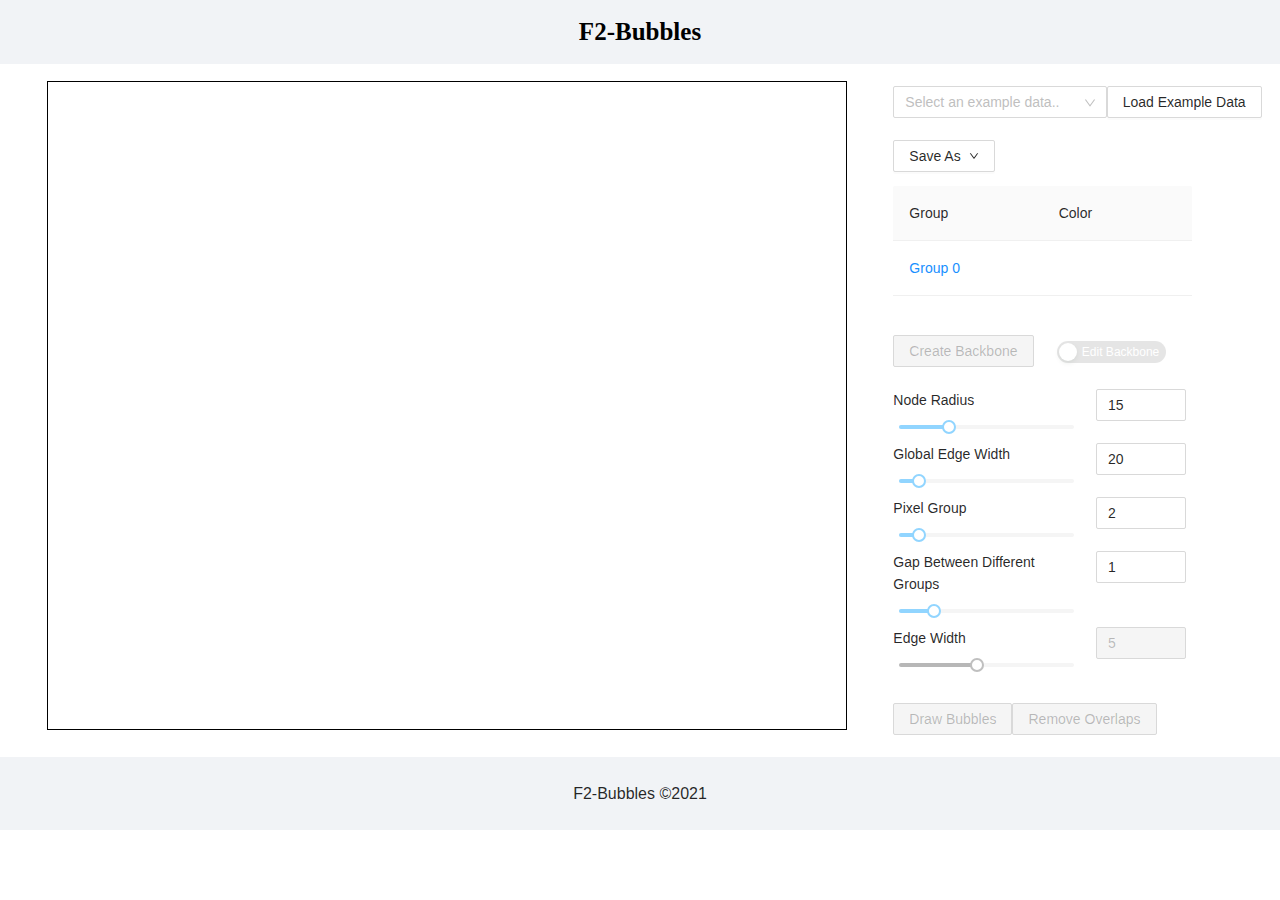
<file: index.html>
<!doctype html><html lang="en"><head><meta charset="utf-8"/><link rel="icon" href="/favicon.ico"/><meta name="viewport" content="width=device-width,initial-scale=1"/><meta name="theme-color" content="#000000"/><meta name="description" content="Web site created using create-react-app"/><link rel="apple-touch-icon" href="/logo192.png"/><link rel="manifest" href="/manifest.json"/><title>F2-Bubbles</title><link href="/static/css/2.9f945802.chunk.css" rel="stylesheet"><link href="/static/css/main.0602f711.chunk.css" rel="stylesheet"></head><body><noscript>You need to enable JavaScript to run this app.</noscript><div id="root"></div><script>!function(e){function t(t){for(var n,i,a=t[0],c=t[1],l=t[2],s=0,p=[];s<a.length;s++)i=a[s],Object.prototype.hasOwnProperty.call(o,i)&&o[i]&&p.push(o[i][0]),o[i]=0;for(n in c)Object.prototype.hasOwnProperty.call(c,n)&&(e[n]=c[n]);for(f&&f(t);p.length;)p.shift()();return u.push.apply(u,l||[]),r()}function r(){for(var e,t=0;t<u.length;t++){for(var r=u[t],n=!0,a=1;a<r.length;a++){var c=r[a];0!==o[c]&&(n=!1)}n&&(u.splice(t--,1),e=i(i.s=r[0]))}return e}var n={},o={1:0},u=[];function i(t){if(n[t])return n[t].exports;var r=n[t]={i:t,l:!1,exports:{}};return e[t].call(r.exports,r,r.exports,i),r.l=!0,r.exports}i.e=function(e){var t=[],r=o[e];if(0!==r)if(r)t.push(r[2]);else{var n=new Promise((function(t,n){r=o[e]=[t,n]}));t.push(r[2]=n);var u,a=document.createElement("script");a.charset="utf-8",a.timeout=120,i.nc&&a.setAttribute("nonce",i.nc),a.src=function(e){return i.p+"static/js/"+({}[e]||e)+"."+{3:"3e7eb94e"}[e]+".chunk.js"}(e);var c=new Error;u=function(t){a.onerror=a.onload=null,clearTimeout(l);var r=o[e];if(0!==r){if(r){var n=t&&("load"===t.type?"missing":t.type),u=t&&t.target&&t.target.src;c.message="Loading chunk "+e+" failed.\n("+n+": "+u+")",c.name="ChunkLoadError",c.type=n,c.request=u,r[1](c)}o[e]=void 0}};var l=setTimeout((function(){u({type:"timeout",target:a})}),12e4);a.onerror=a.onload=u,document.head.appendChild(a)}return Promise.all(t)},i.m=e,i.c=n,i.d=function(e,t,r){i.o(e,t)||Object.defineProperty(e,t,{enumerable:!0,get:r})},i.r=function(e){"undefined"!=typeof Symbol&&Symbol.toStringTag&&Object.defineProperty(e,Symbol.toStringTag,{value:"Module"}),Object.defineProperty(e,"__esModule",{value:!0})},i.t=function(e,t){if(1&t&&(e=i(e)),8&t)return e;if(4&t&&"object"==typeof e&&e&&e.__esModule)return e;var r=Object.create(null);if(i.r(r),Object.defineProperty(r,"default",{enumerable:!0,value:e}),2&t&&"string"!=typeof e)for(var n in e)i.d(r,n,function(t){return e[t]}.bind(null,n));return r},i.n=function(e){var t=e&&e.__esModule?function(){return e.default}:function(){return e};return i.d(t,"a",t),t},i.o=function(e,t){return Object.prototype.hasOwnProperty.call(e,t)},i.p="/",i.oe=function(e){throw console.error(e),e};var a=this["webpackJsonpbubble-set-demo"]=this["webpackJsonpbubble-set-demo"]||[],c=a.push.bind(a);a.push=t,a=a.slice();for(var l=0;l<a.length;l++)t(a[l]);var f=c;r()}([])</script><script src="/static/js/2.91d627ef.chunk.js"></script><script src="/static/js/main.44c5bed0.chunk.js"></script></body></html>
</file>
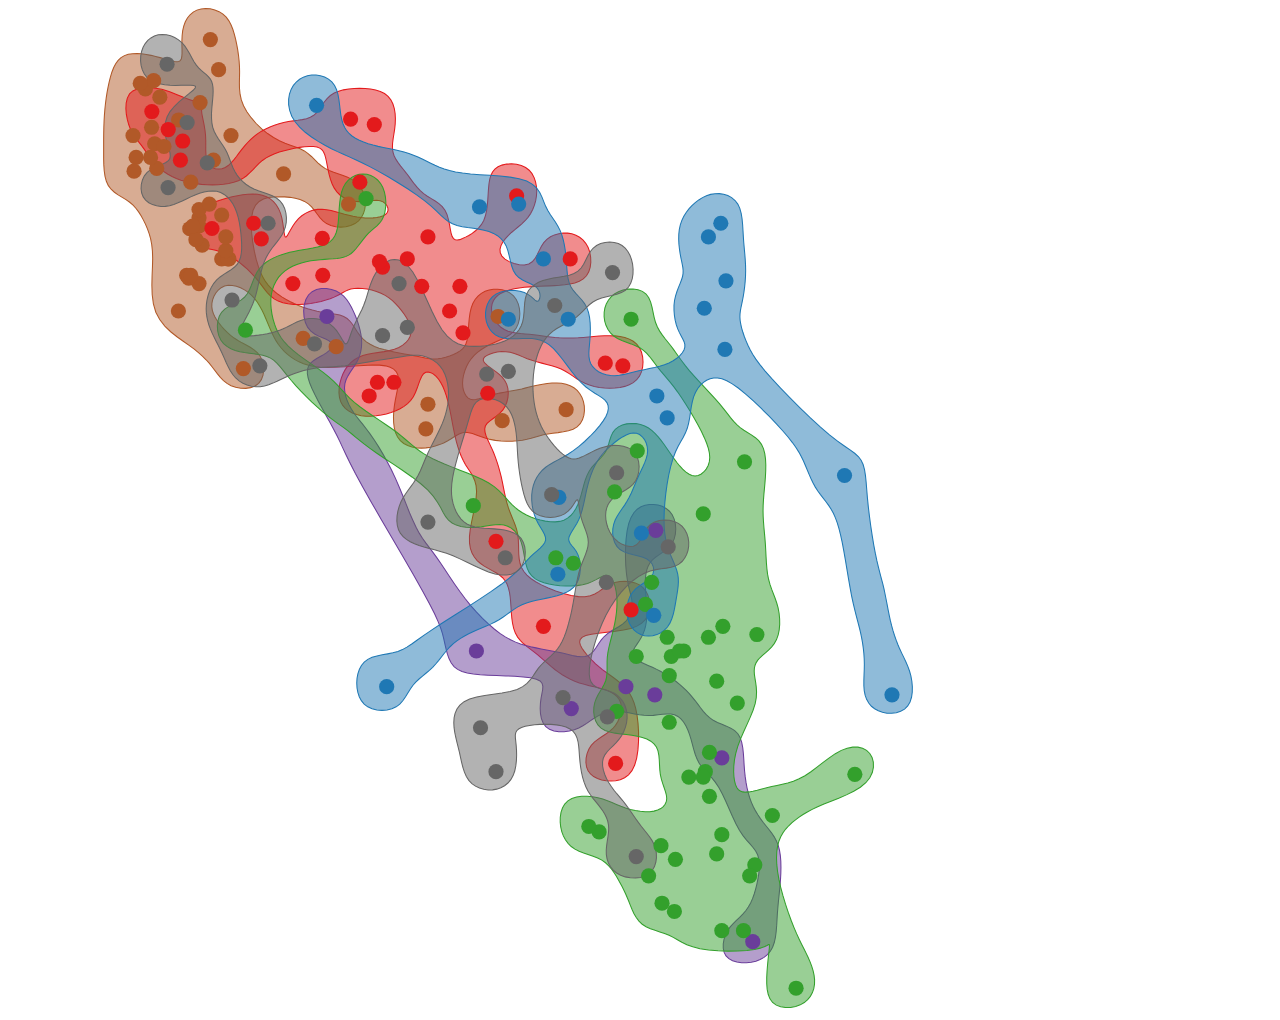
<file: Case2.html>
<!DOCTYPE html>
<meta charset="utf-8">
<script src="https://d3js.org/d3.v6.js"></script>
<div id="my_dataviz">
    <svg id="图层_1" width="1000" height="1000" data-name="图层 1" xmlns="http://www.w3.org/2000/svg" viewBox="0 0 771.7 952.92"><defs><style>.cls-1,.cls-7{fill:#b15928;}.cls-1,.cls-2,.cls-3,.cls-4,.cls-5,.cls-6{fill-opacity:0.5;}.cls-1{stroke:#b15928;}.cls-2,.cls-8{fill:#e31a1c;}.cls-2{stroke:#e31a1c;}.cls-3,.cls-9{fill:#6a3d9a;}.cls-3{stroke:#6a3d9a;}.cls-10,.cls-4{fill:#33a02c;}.cls-4{stroke:#33a02c;}.cls-11,.cls-5{fill:#1f78b4;}.cls-5{stroke:#1f78b4;}.cls-12,.cls-6{fill:#666;}.cls-6{stroke:#666;}</style></defs><title>case2-bubbleset</title><path class="cls-1" d="M50.91,224.57l2.6,3.42,3.17,2.85,3.55,2.48,7.47,4.59,3.55,2.48,3.21,2.81,2.87,3.16,2.58,3.44,2.33,3.7,2.12,3.91,2,4.07,1.81,4.23,1.62,4.5,1.37,4.92,1.06,5.49.68,6.2.24,7.05-.2,8-.36,8.65-.2,9,.31,9,1.14,8.65,2.32,8,3.7,7,4.84,6.18,5.58,5.42,6,4.79,6,4.29,5.59,3.91,4.91,3.65,4.27,3.47,3.72,3.34,3.28,3.27,2.95,3.28,2.72,3.33,5.19,6.87,2.72,3.3,3,3.06,3.35,2.68,3.85,2.17,4.41,1.56,4.77.87,4.85.12,4.66-.7,4.21-1.58,3.47-2.53,2.51-3.46,1.56-4.18.63-4.6-.24-4.72-1.08-4.56-1.88-4.09-2.61-3.42L189.75,381l-3.61-2.41-3.87-2.17-4-2.07-3.86-2.17-3.64-2.38-3.39-2.58-3.14-2.76-2.89-2.88-2.64-3-2.38-3-2.13-3-1.81-3L151,346.51l-1-3.14-.5-3.22.08-3.33.68-3.43,1.27-3.38,1.81-3.18,2.32-2.79,2.78-2.26,3.19-1.54,3.56-.7,3.81.09,3.93.8,3.94,1.43,3.8,2,3.56,2.44,3.21,2.82,2.87,3.15,2.59,3.45,2.33,3.69,2.12,3.91,1.95,4.07,1.83,4.2,3.54,8.52,1.83,4.19,1.95,4.07,2.15,3.88,2.38,3.64,2.64,3.39,2.89,3.14,3.14,2.89,3.39,2.64,3.64,2.38,3.91,2.13,4.29,1.84,4.8,1.5,5.42,1.12,6.17.7,7,.25,8-.22,8.58-.54,8.78-.66,8.6-.59,8-.35,7,.1,5.73.68,4.48,1.27,3.35,1.81,2.34,2.32,1.47,2.78.71,3.19.09,3.58-.4,3.93-.73,4.26-.91,4.58-1,4.87-.86,5.15-.61,5.37-.28,5.45.14,5.38.64,5.12,1.23,4.7,1.9,4.11,2.61,3.4,3.25,2.68,3.74,2,4.12,1.39,4.38.8,4.5.26,4.51-.24,4.44-.68,4.32-1.06,4.14-1.37,3.88-1.62,3.57-1.81,3.22-1.92,2.94-1.9,2.78-1.74,2.72-1.42,2.76-1,2.9-.35,3.15.35,3.41.91,3.71,1.28,4,1.48,4.36,1.48,4.71,1.28,5.06.95,5.29.59,5.37.25,5.32-.06,5.1-.35,4.75-.62,4.29-.87,4-1,7.59-2.23,4-1,4.29-.86,4.74-.66,5-.6,5.05-.72,4.86-1,4.44-1.54,3.79-2.23,3-3,2.12-3.71,1.32-4.17.57-4.43-.14-4.46-.81-4.3-1.43-4-2-3.53-2.56-3.07-3.07-2.56-3.53-2-3.95-1.43-4.31-.84-4.53-.31-4.63.11-4.55.42-4.35.63-4,.74-3.54.75-3.21.76-3,.75-3,.75-3.21.76-3.54.75-4,.76-4.35.78-4.56.82-4.62.88-4.53,1-4.31,1.07-4,1.17-3.6,1.15-3.27,1-3,.67-2.66.2-2.39-.4-2.12-1.11L392,425.07l-1.5-2.37-1.12-2.88-.7-3.29-.25-3.63.25-3.87.73-4,1.19-4.07,1.63-4,2-3.83,2.45-3.56,2.82-3.21,3.15-2.87,3.44-2.58,3.7-2.33,3.91-2.12,4.07-2,4.18-1.84,4.16-1.87,4-2,3.68-2.35,3.22-2.81,2.61-3.41,1.88-4.1,1.13-4.61.38-4.85-.38-4.86-1.13-4.6-1.88-4.1-2.61-3.4L433.81,327,430.13,325l-4-1.25L422,323.2l-4.18.05-4.06.7-3.86,1.31-3.57,1.95-3.18,2.57L400.39,333l-2.19,3.83-1.59,4.42-1.08,4.84-.72,5.05-.46,5.05L394,361l-.34,4.42-.45,3.85-.66,3.3-1,2.83-1.33,2.47-1.79,2.17-2.34,2-2.92,1.81-3.38,1.65-3.68,1.43-3.8,1.19-3.76.89-3.55.56-3.23.2-3-.12-2.91-.36-3-.56-3.19-.68-3.54-.74-4-.76-4.4-.77-4.69-.82-4.88-.89-5-1L318.35,382l-4.82-1.21-4.64-1.39-4.38-1.64-4.07-2-3.7-2.33-3.25-2.77-2.79-3.23L288.24,364l-2.29-3.6-2.28-3.48-2.46-3.15-2.79-2.6-3.25-1.91-3.67-1.33-4-.9-4.26-.66-4.42-.57-4.51-.66-4.51-.87-4.5-1.11-4.45-1.31-4.39-1.51-4.31-1.67-4.2-1.81-4.08-1.95-3.93-2.1-3.76-2.26-3.58-2.46-3.37-2.66-3.13-2.89-2.89-3.16-2.66-3.56-2.46-4.11-2.26-4.79-2.09-5.64-2-6.61L190,287l-1.5-8.31-1-8.53-.41-8.27.39-7.56,1.34-6.39,2.42-4.87,3.36-3.47,4.11-2.3,4.68-1.36,5-.64,5.24-.17,5.26.14,5.15.45,4.94.82,4.63,1.27,4.21,1.77,3.69,2.33,3.11,2.91,2.72,3.31,2.55,3.48L252.5,255l2.91,3.12,3.42,2.6,4.11,1.88,4.6,1.13,4.85.38,4.86-.38,4.6-1.13,4.1-1.88,3.4-2.62,2.66-3.22,1.95-3.67,1.26-4,.59-4.16-.06-4.18-.69-4.07-1.29-3.88-1.88-3.63L289.44,224l-3-2.94-3.51-2.5-4-2-4.32-1.7-9-3.07-4.32-1.7-4-2-3.55-2.48-3.21-2.82-6.08-6-3.21-2.82-3.54-2.48-4-2-4.44-1.77-4.83-1.74-5.14-1.92-5.38-2.34-5.58-3-5.68-3.8-5.59-4.51-5.3-5.06L187,159.8l-4.09-5.64-3.17-5.68-2.11-5.59-1.21-5.49-.54-5.4-.1-5.34.11-5.3.08-5.28-.12-5.27-.35-5.25-.56-5.2-.75-5.15-.92-5.06-1.06-5L171,80.37l-1.41-4.61-1.71-4.31-2.09-3.94L163.23,64l-3.09-2.93-3.67-2.32-4.11-1.67-4.36-1-4.43-.31-4.3.4-4,1.13-3.51,1.87-3,2.54-2.51,3.12-2,3.63-1.5,4-1,4.38-.52,4.61L121,86.2l0,4.55.11,4.24v3.73l-.21,3L120.4,104l-1,1.44-1.39.77-1.82.21-2.29-.25-2.76-.61-3.25-.87-3.67-1-4-1.12L96,101.41l-4.42-1-4.51-.86-4.51-.62-4.42-.27-4.25.14-4,.64-3.67,1.22L63,102.52l-2.77,2.62-2.33,3.27-2,3.81-1.64,4.25-1.4,4.59-1.2,4.82-1.07,5-.94,5.08-.81,5.21-.69,5.34-.57,5.46-.44,5.59-.32,5.71L46.61,169l-.13,5.9-.06,6,0,6v6l0,6,.15,5.88.39,5.63.78,5.25L49,220.44Z" transform="translate(-45.89 -55.28)"/><path class="cls-2" d="M82.41,186.17l2.26,3.13L87,192.59l2.4,3.37,2.51,3.38,2.69,3.29,2.9,3.13,3.13,2.89,3.39,2.63,3.65,2.39,3.89,2.13,4.14,1.89,4.4,1.63,4.63,1.38,4.85,1.13,5,.88,5.14.63,5.22.37,5.27.13,5.26-.13,5.18-.43,5-.76,4.76-1.14,4.42-1.55,4-2,3.54-2.48,3.18-2.85,3-3,2.91-3.11,3-3,3.23-2.81,3.57-2.45,3.91-2.12,4.2-1.83,4.45-1.58,4.66-1.36,4.83-1.2,4.93-1.06,4.91-.87,4.75-.61,4.43-.31,4,.07,3.36.52,2.66,1,2,1.51,1.53,2,1.15,2.51.9,3,.77,3.52.77,4,.85,4.32,1,4.5,1.27,4.49,1.6,4.32,2,4,2.5,3.51,2.94,3L275,235.8l3.63,1.88L282.5,239l4.07.69,4.19.1,4.21-.3,4.12-.46,3.94-.4,3.64-.11,3.25.42,2.75,1.09,2.19,1.67,1.56,2,.87,2.23.11,2.23-.7,2-1.54,1.69-2.28,1.35-2.86,1-3.31.69-3.59.4-3.75.13-3.77-.12-3.79-.35-3.83-.57-3.9-.75-4-.91L276,251.71l-4.2-1.17-4.28-1.17-4.33-1.05-4.32-.79-4.28-.42-4.2.08-4.08.69-3.9,1.27-3.7,1.81-3.45,2.32-3.15,2.77-2.82,3.2-2.45,3.52-2.1,3.54-1.76,3.2L221.56,272l-1.16,1.46-.88.07-.65-1.57-.52-2.95-.53-4-.65-4.58-.9-4.83L215,251l-1.76-4.27L211,243l-2.7-3.2-3.13-2.63-3.56-2.05-4-1.44-4.32-.83-4.61-.28-4.82.17-4.94.55-5,.85-5,1-4.82,1.19-4.66,1.32-4.45,1.44-4.2,1.57-3.91,1.7-3.57,1.82-3.2,1.95-2.83,2.12L135,250.58l-2.07,2.58L131.19,256l-1.32,3.21-.93,3.54-.49,3.74v3.73l.57,3.55,1.21,3.17,1.89,2.61,2.61,1.91,3.22,1.35,3.68,1,4,.79,4.16.78,4.19,1,4.08,1.31,3.95,1.64,3.83,1.94,3.71,2.19,3.57,2.4,3.46,2.57,3.32,2.7,3.21,2.83,3.07,2.95,2.95,3.07,2.83,3.2,2.7,3.33,5.19,6.87,2.72,3.3,3,3.06,3.35,2.68,3.85,2.17,4.43,1.58,4.92,1,5.24.51,5.44.07,5.48-.3,5.38-.62,5.14-.87,4.84-1.08,4.52-1.25,4.13-1.37,3.72-1.46,3.26-1.5,2.79-1.5,2.48-1.43,2.36-1.31,2.41-1.12,2.67-.87,3.11-.55,3.68-.19,4.13.19,4.43.56,4.56.94,4.51,1.32,4.3,1.7,4,2.06,3.62,2.4,3.34,2.7,3.08,2.94,2.88,3.15,2.7,3.32,2.55,3.45,2.31,3.53,1.92,3.57,1.42,3.57.8,3.53,0,3.45-.8,3.31-1.63,3.13L334.5,374l-3.07,2.56-3.69,2.19-4.26,1.75-4.74,1.28-5.08.95-10.49,1.56-5.08.95-4.74,1.28-4.28,1.76-3.79,2.23-3.33,2.7-2.89,3.13-2.47,3.56-2.08,3.95-1.68,4.31-1.25,4.54-.74,4.62-.18,4.56.45,4.34,1.14,4,1.87,3.51,2.54,3,3.13,2.51,3.62,2,4,1.5,4.38,1,4.63.51,4.8.05,4.88-.37,4.89-.75,4.8-1.08,4.63-1.38,4.39-1.63,4.09-1.94,3.76-2.26,3.38-2.65,3-3.06,2.5-3.52,2-4,1.67-4.21,1.47-4.16,1.41-3.85,1.49-3.26,1.72-2.4,2.05-1.34,2.33-.31,2.49.61,2.56,1.43,2.51,2.14,2.37,2.74,2.14,3.26,1.91,3.69,1.69,4.07,1.51,4.39,1.35,4.63,1.19,4.82,1.08,5,1,5,1.9,10.16,1,5,1.07,5,1.2,4.83,1.34,4.68,1.51,4.52,1.7,4.33,1.91,4.12,2.13,3.89,2.35,3.67,2.4,3.64,2.22,3.8,1.85,4.18,1.26,4.76.47,5.56-.45,6.48-1.14,7.16-1.52,7.55-1.58,7.61-1.33,7.35-.76,6.79.05,6,.84,5.18,1.56,4.47,2.18,3.85,2.73,3.3,3.19,2.84,3.55,2.46,3.76,2.22,3.8,2.1,3.68,2.09,3.38,2.22,2.92,2.47,2.34,2.82,1.79,3.2,1.33,3.58,1,4,.66,4.33.45,4.71.34,5,.33,5.27.46,5.31.72,5.18,1.08,4.89,1.59,4.43,2.18,3.85,2.68,3.35,3,3,3.31,2.72,6.87,5.19,3.33,2.69,3.25,2.78,6.42,5.64,3.25,2.77,3.33,2.7,3.46,2.57,3.6,2.42,3.77,2.26,4,2.06,4.17,1.86,4.4,1.63,4.62,1.4,4.75,1.22,4.75,1.15,4.63,1.14,4.37,1.23,4,1.4,3.51,1.63,3,1.91,2.44,2.2,1.88,2.51,1.3,2.85.68,3.21.07,3.55-.54,3.79-1.13,3.87-1.69,3.8-2.23,3.6-2.76,3.24-3.24,2.79-3.54,2.48L521,749.77l-3.61,2.42L514,754.86,511.07,758l-2.32,3.67-1.65,4.08-.93,4.3-.18,4.3.61,4.09,1.45,3.66,2.3,3.08,3,2.48,3.62,1.88,4.06,1.33,4.34.77,4.5.26,4.5-.28,4.37-1,4.13-1.79,3.74-2.79,3.25-4,2.61-5.3,1.9-6.71,1.2-7.77.57-8.4v-8.59l-.49-8.34-.93-7.65-1.31-6.62-1.67-5.63-2-4.79-2.32-4.11-2.61-3.56L542,701.47l-3.12-2.9-3.32-2.71-3.44-2.59-7-5-3.45-2.58-3.32-2.7-3.18-2.8-3-2.89-2.82-2.94-2.61-3-2.38-3-2.09-3-1.54-2.92-.71-2.75.43-2.49,1.85-2.17,3.56-1.74,5.43-1.29,6.88-1,7.75-.85,8.07-.91,7.81-1.16,7-1.6,5.74-2.18,4.48-2.73,3.34-3.19,2.35-3.56L566.1,631l.72-4.07,0-4.18-.59-4.16-1.25-4-1.95-3.68-2.67-3.22L557,605l-4.1-1.89L548.29,602l-4.92-.44-5,.25-4.81.92-4.42,1.56-3.88,2.15-3.54,2.48-3.51,2.53-3.75,2.27-4.3,1.73-5.13.9-6.16-.16-6.93-1.1-7.34-1.85-7.42-2.42L470.08,608l-6.47-3-5.54-3-4.59-3.08-3.72-3.22-2.9-3.4-2.14-3.65-1.46-4-.84-4.32-.41-4.59-.16-4.75-.09-4.82-.22-4.77-.54-4.63-1-4.41-1.36-4.24L437.05,544l-1.74-4.15-1.73-4.24L432,531.21l-1.39-4.64-1.2-4.82-1.08-5-1-5-1-5-1.08-4.95L424,497l-1.32-4.71-1.44-4.58-1.57-4.46-1.7-4.33-1.82-4.2-1.91-4.08-1.82-3.9-1.54-3.7-1-3.45-.32-3.15.6-2.82,1.64-2.47,2.49-2.27,3-2.23,3.28-2.35,3.24-2.64,2.9-3.11,2.32-3.67,1.67-4.11,1-4.36L432,422l-.4-4.3-1.13-4-1.85-3.52-2.42-3.09-2.79-2.71-3-2.39-3-2.15-2.79-2L412.21,396l-1.95-1.72-1.37-1.64-.67-1.57.12-1.53,1-1.51,2-1.49,2.8-1.38,3.42-1.18,3.86-.86,4.11-.44,4.17.08,4.1.66,4,1.15,4,1.48,4.09,1.67,4.22,1.72,4.41,1.6,4.62,1.4,4.78,1.25,4.81,1.21,4.76,1.28,4.58,1.44,4.32,1.71,4,2.05,3.72,2.3,3.6,2.43,3.6,2.43,3.72,2.3,4,2.05,4.32,1.7,4.61,1.31,4.82.95,4.94.56,5,.19,4.95-.19,4.81-.57,4.59-1,4.25-1.52,3.81-2.08,3.27-2.71,2.62-3.4,1.88-4.1,1.13-4.6.38-4.86-.38-4.85-1.13-4.61L557,379l-2.62-3.4-3.27-2.71-3.81-2.08-4.25-1.52-4.59-1-4.81-.57-5-.2-5,.09-5.08.3-5.08.42-5,.47-5,.43-4.83.31-4.71.19-4.58.06-4.46-.06-4.33-.19-4.21-.31-4.09-.44-4-.51-7.92-1.12-4-.51-4.08-.44-4.2-.33-4.23-.34-4.19-.46-4.07-.71-3.86-1.09-3.56-1.59-3.2-2.17-2.77-2.68-2.32-3.06-1.81-3.3-1.27-3.44-.69-3.43-.06-3.32.57-3.15,1.19-2.94,1.82-2.7,2.45-2.4,3.07-2.06,3.69-1.7,4.18-1.37,4.56-1.08,4.82-.82,4.94-.61,4.94-.45,4.84-.32,4.75-.24,9.43-.39,4.76-.23,4.84-.33,4.93-.46,4.89-.71,4.68-1.09,4.31-1.59,3.76-2.21,3.05-3,2.2-3.78,1.37-4.42.57-4.79-.18-4.92-.89-4.79-1.57-4.42-2.18-3.83-2.73-3.2L500,273.75l-3.56-1.95-3.86-1.32-4.06-.69-4.19-.06-4.18.57L476,271.49l-3.81,1.82-3.43,2.45-2.93,3.07-2.37,3.66-2,4-1.92,4-2.12,3.65-2.58,3-3.31,2.08-4.2.91-4.78-.18-5-1.1-4.7-1.86-4-2.44-2.94-2.86-1.54-3.12-.25-3.3.85-3.37,1.72-3.38,2.39-3.29,2.85-3.13,3.13-2.9,3.26-2.76,3.31-2.72,3.25-2.78L448,258l2.81-3.22,2.44-3.57,2.05-3.88,1.63-4.14,1.19-4.32.73-4.44.25-4.51-.26-4.5L458,221l-1.38-4.12-2-3.75-2.68-3.24-3.4-2.62-4.1-1.88-4.58-1.16-4.79-.44-4.72.25L426,205l-3.79,1.56-3,2.19L417,211.48l-1.59,3.32-1.09,3.82-.71,4.28-.46,4.71-.33,5-.34,5.27-.46,5.31-.71,5.18-1.09,4.89-1.59,4.43-2.17,3.84-2.66,3.27-3,2.78L397.62,270l-3.22,2-3.12,1.64-2.88,1.36-2.61,1-2.32.41-2-.27-1.67-1.12-1.31-2.09-1-3.15-.78-4-.79-4.47-1-4.65L373.61,252,371.7,248l-2.61-3.43-3.17-2.85-3.55-2.48-3.73-2.29-3.74-2.29-3.54-2.48-3.22-2.82-2.92-3.1-2.72-3.31-2.58-3.44L337.37,216l-2.59-3.44-2.67-3.34-2.66-3.27L327,202.65l-2.18-3.34-1.71-3.46L322,192.2l-.4-3.89.15-4.12.54-4.33.72-4.52.72-4.68.53-4.83.18-4.93-.26-4.92-.76-4.75-1.33-4.43-2-4-2.65-3.37-3.36-2.65-4-2-4.5-1.39-4.88-.9-5.12-.47-5.26-.14-5.25.14-5.15.45-4.95.82-4.62,1.27-4.21,1.77-3.69,2.33-3.11,2.91-2.67,3.31-2.41,3.48-2.36,3.41-2.48,3.12-2.79,2.6-3.25,1.91-3.67,1.33-4,.91-4.26.65-4.42.57-4.51.66-4.51.88-4.47,1.13L209.16,167l-4.26,1.63-4.1,1.89-3.88,2.13L193.27,175l-3.41,2.61-3.21,2.83-3,3-2.85,3.17-2.71,3.33-2.58,3.43-2.52,3.4L170.46,200l-2.59,2.93-2.71,2.47-2.9,1.85-3.11,1.13-3.19.38-3.11-.38L150,207.26l-2.44-1.88-1.86-2.64-1.16-3.36-.6-4-.22-4.44,0-4.74,0-4.92-.22-4.93-.54-4.82-.77-4.59-.86-4.25-.79-3.81-.58-3.27-.23-2.62.21-1.91.46-1.32.46-.91.21-.66-.29-.57-1.05-.65-2-.88L134.92,145l-3.36-1.25-3.73-1.37-3.9-1.46-3.85-1.5-3.67-1.5-3.53-1.45-3.54-1.38-3.66-1.25-3.92-1.08-4.28-.87-4.73-.6-5-.21-4.91.34-4.6,1-4,1.86-3.15,2.85L69,141.11l-1.11,4.71-.28,5.23.42,5.41,1,5.28,1.35,4.84L72,170.75l1.83,3.59,2,3.17,2.12,2.91,2.21,2.84Z" transform="translate(-45.89 -55.28)"/><path class="cls-3" d="M261.26,372.44l1.77,1.62.82,1.81-.05,1.94-.87,2-1.62,2L259,383.74l-2.91,1.84-3.26,1.82-3.34,1.9-3.16,2.09-2.7,2.38-2,2.78-1,3.26-.1,3.77.74,4.27,1.5,4.77,2.16,5.27,2.75,5.78,3.23,6.25,3.58,6.58,3.73,6.76L262,450l3.57,6.58,3.24,6.25,2.83,5.88,2.75,5.95,3.08,6.63,3.84,7.88,5,9.73,6.6,12.15,8.43,14.9,9.76,16.91L332,578.69l9.77,16.91,8.42,14.9,6.59,12.14,4.88,9.65,3.51,7.69,2.43,6.24,1.69,5.31,1.24,4.93,1.1,4.93,1.11,4.92,1.28,4.74,1.59,4.43,2.06,4,2.66,3.36,3.39,2.66,4.17,2,5,1.46,5.78,1,6.62.68,7.47.46,8.27.33,8.67.31,8.58.4,8,.58,7,.87,5.45,1.28,3.58,1.75,1.94,2.26.69,2.77-.19,3.26-.69,3.77-.81,4.27-.61,4.73-.23,5,.27,5,.9,4.73,1.65,4.22,2.54,3.48,3.47,2.52,4.23,1.61,4.73.76,5,0,5-.66,4.73-1.24,4.28-1.73,3.89-2.09,3.6-2.3,3.41-2.36,3.32-2.28,3.35-2.05,3.45-1.69,3.58-1.32,3.7-.94,3.83-.57,4-.18,4.08.18,4.2.54,4.31.78,4.39.85,4.45.79,4.5.58,4.51.23,4.51-.21,4.45-.49,4.32-.52L583,728l3.89.08,3.56.73,3.21,1.55,2.85,2.33,2.51,3,2.2,3.56,1.91,4,1.64,4.38,1.4,4.63,2.55,9.5,1.4,4.62,1.66,4.38,2,4,2.49,3.56,2.89,3.33L622.4,785l3.37,3.68,3.46,4.28,3.43,5.13,3.34,6.15,3.25,6.9,6.41,14.57,3.25,6.91,3.34,6.15,3.43,5.13,3.4,4.27,3.25,3.69,2.92,3.37,2.47,3.33,1.86,3.56,1.14,4,.5,4.4,0,4.69-.49,4.88-.82,5-1,5-1.2,4.82-1.36,4.66-1.58,4.45-1.83,4.2L660.73,912l-2.45,3.57-2.8,3.23-3,3-3.11,2.91-3.05,3-2.84,3.18L641,934.44l-2,4-1.41,4.27-.73,4.36v4.24l.85,3.9,1.77,3.35,2.73,2.64,3.52,1.94,4.11,1.26,4.49.63,4.65.05,4.61-.49,4.38-1L672,962l3.7-2.08,3.25-2.64,2.75-3.22,2.19-3.84,1.59-4.43,1.09-4.94.71-5.32.46-5.56.34-5.69.33-5.7.43-5.59.52-5.51,1.11-10.94.52-5.51.43-5.59.31-5.7.11-5.72-.13-5.63-.45-5.44-.83-5.16-1.27-4.75-1.74-4.29-2.14-3.88-2.43-3.6-2.62-3.41-2.7-3.32-2.68-3.35-2.57-3.45-2.42-3.61-2.26-3.77-2.07-3.95-1.86-4.17-1.63-4.4-1.38-4.64-1.16-4.87-.94-5.09L657.8,788l-.59-5.43-.44-5.59-.34-5.68-.39-5.65-.59-5.43-1-5.06L653,750.66l-2.23-3.8-3-3L644,741.53l-4.11-1.92-4.29-1.74-4.25-1.77-4-2.05-3.53-2.49-3.14-2.89-2.84-3.19-2.66-3.37-2.57-3.46-2.59-3.43-2.7-3.33-2.82-3.2-2.95-3.08-3.08-3-3.2-2.82-3.33-2.7-3.45-2.58L585,692.11l-3.7-2.32-3.83-2.2-4-2.07-4.08-1.94-4.17-1.83L561.15,680l-3.73-1.77-3.16-1.83-2.37-2-1.34-2.14-.17-2.39.81-2.61,1.52-2.82,2-3,2.13-3.18,2-3.32,1.7-3.46,1.34-3.6,1-3.77.7-4L564,636l.13-4.4L564,627l-.27-4.8L563,612.4l-.28-4.8L562.6,603l.14-4.39.45-4.12.82-3.83,1.27-3.51,1.77-3.18,2.33-2.82,2.91-2.48,3.31-2.29,3.48-2.29,3.41-2.48,3.13-2.86,2.59-3.42,1.89-4.1,1.13-4.61.37-4.85-.37-4.86-1.13-4.6-1.89-4.1-2.61-3.39-3.22-2.67-3.68-2-4-1.25-4.16-.59-4.18.06-4.07.71-3.86,1.46-3.56,2.35-3.19,3.34L549,540.73l-2.18,5.74-1.58,7-1,8-.51,8.46-.07,8.53.3,8.15.62,7.34.86,6.19,1,5.16,1.05,4.37,1,3.81.82,3.47.54,3.36.18,3.44-.23,3.48-.7,3.44-1.2,3.32-1.74,3.1-2.33,2.81-2.92,2.47-3.36,2.25-3.61,2.16L530.21,649l-3.55,2.43-3.23,2.79-2.79,3.22-2.46,3.47-2.29,3.48-2.29,3.22-2.45,2.72-2.79,2-3.26,1-3.69.22-4.07-.41-4.38-.84-4.64-1.1L483.5,670l-5-1.08-5-1-10.16-1.9-5-1-5-1.07-4.84-1.21-4.78-1.44L439,659.56l-4.85-2.21-5-2.76L424,651.18l-5.38-4.13-5.56-4.8-5.63-5.38L401.77,631l-5.55-6.3L390.83,618l-5.14-6.87-4.9-7-4.65-6.87-4.39-6.63-4.14-6.21-3.9-5.62-3.64-5-3.44-4.48-3.27-4.32-3.15-4.44-3.06-4.86-3-5.58-3-6.49L338,536.45l-3.14-7.88-3.27-8.25-3.44-8.42-3.65-8.38-3.88-8.14-4-7.82-4.13-7.39-4.13-6.89L304.31,467l-3.88-5.63-3.64-4.93-3.39-4.34-3.14-3.92-2.89-3.67-2.63-3.58-2.39-3.67-2.12-3.88-1.78-4-1.37-4.13-.87-4.13-.28-4.05.39-3.88,1.1-3.65,1.67-3.46,2-3.34,4.45-6.55,2.05-3.34,1.69-3.45,1.32-3.58.94-3.7.57-3.83.18-4-.18-4.08-.56-4.2-.9-4.28-1.18-4.33-1.44-4.32-1.64-4.28-1.82-4.2-2-4.07-2.17-3.86L278,333.08l-2.84-3.19-3.3-2.73L268,325l-4.41-1.55-4.77-.82-4.85,0-4.67.95-4.2,2-3.47,3.16-2.51,4.32-1.54,5.19-.56,5.65.37,5.71,1.29,5.37,2.2,4.64,3,3.62,3.59,2.72,3.84,2,3.78,1.61,3.4,1.4Z" transform="translate(-45.89 -55.28)"/><path class="cls-4" d="M180.62,383.64l4.51.65,4.44.55,4.32.59,4.14.78,3.88,1.11,3.57,1.59,3.23,2.19,3,2.78,3,3.32,3.1,3.82,3.4,4.29,3.85,4.7,4.43,5.06,4.89,5.26,5.19,5.31,5.3,5.18,5.27,4.89,5.06,4.43,4.71,3.85,4.38,3.35,4.09,3,3.84,2.72,3.63,2.6,3.46,2.59,3.36,2.72,3.5,2.92,3.87,3.21,4.5,3.6,5.38,4.05,6.51,4.6,7.76,5.18,8.61,5.67,9,6,8.76,6.19,8.06,6.24,6.81,6.12,5.22,5.89,3.88,5.55,3,5.14,2.45,4.63,2.38,4.05,2.7,3.37,3.37,2.65,4,2,4.43,1.32,4.75.77,4.91.26,4.94-.18,4.83-.53,4.68-.72,4.52-.73,4.33-.53,4.12-.16,3.89.41,3.63,1.13,3.34,1.83,3,2.5,2.63,3.14,2.21,3.71,1.75,4.27,1.29,4.73,1,5,.91,5.11,1,5,1.38,4.66,1.91,4.1,2.63,3.41,3.29,2.73,3.88,2.15L466,603l4.8,1.22,5.13.9,5.38.62,5.5.33h5.51l5.37-.38,5.13-.81,4.75-1.26,4.28-1.71,3.81-1.92,3.4-1.83,3-1.46,2.69-.79,2.39.18,2.13,1.35,1.86,2.41,1.57,3.3,1.25,4,.91,4.48.57,4.81.19,5-.14,5-.43,5.07-.68,5.08-.9,5-1.06,4.95-1.18,4.84L530,656.1l-1.18,4.59-1.05,4.45-.84,4.34-.55,4.2-.22,4.08v4l0,3.83-.09,3.7-.39,3.58-.84,3.45-1.41,3.34-1.83,3.3-2,3.35-2,3.46-1.83,3.68-1.41,4-.81,4.29-.14,4.47.58,4.42,1.32,4.17,2.12,3.71,3,3,3.8,2.23,4.49,1.54,5,1,5.3.72,5.43.6,5.37.65,5.13.89,4.78,1.21,4.31,1.58,3.75,2,3.08,2.52,2.3,3.08,1.49,3.68.83,4.17.41,4.49.23,4.69.27,4.72.54,4.62,1,4.4,1.26,4.14,1.35,3.89,1.22,3.64.89,3.39.34,3.14-.37,2.88L581.46,814l-1.75,2.25-2.38,1.88-3,1.46-3.51,1-4,.51-4.38,0-4.62-.36-4.75-.75L548.36,819l-4.63-1.38L539.32,816l-4.26-1.76-4.23-1.81-4.28-1.74-4.46-1.57-4.72-1.3-5-.93-5.22-.47-5.18.08-4.92.71-4.47,1.41-3.79,2.21-3,3.05-2.15,3.73-1.39,4.24-.7,4.55-.07,4.68.49,4.61,1,4.39,1.51,4.1,2,3.76,2.51,3.38,3,3,3.52,2.51,4,2,4.32,1.71,9,3.07,4.32,1.7,4,2,3.53,2.5,3.09,2.89,2.71,3.18,2.39,3.38,2.15,3.45,2,3.44,1.83,3.34,1.72,3.27,1.63,3.28,1.58,3.33,1.53,3.47,1.51,3.65,1.52,3.87,1.63,4,1.84,3.93,2.15,3.74,2.57,3.41,3.09,2.93,3.68,2.35,4.14,1.89,4.43,1.59,4.55,1.48,4.51,1.51,4.31,1.72,4,2,3.94,2.28,4.2,2.36,4.76,2.3,5.64,2.09,6.83,1.73,8.19,1.26,9.14.78,9.51.31,9.32-.12,8.57-.54,7.25-.94,5.51-1.27,3.89-1.38,2.56-1.21,1.49-.77.69-.06.17.93-.11,2.1-.3,3.17L680,958l-.5,4.74L679,968l-.43,5.56-.29,5.68v5.62l.4,5.37,1,4.92,1.68,4.3,2.54,3.49,3.47,2.52,4.2,1.58,4.66.7,4.85-.11,4.77-.87,4.41-1.56,3.83-2.18,3.21-2.73,2.57-3.19,1.95-3.56,1.31-3.86.69-4.07.08-4.2-.47-4.28-.92-4.33-1.31-4.32-1.6-4.28-1.8-4.2-2-4.11-2.07-4.15-2.2-4.36-2.32-4.74-2.45-5.28-2.57-6-2.68-6.8-2.71-7.46-2.62-7.87-2.43-8.06-2.14-8-1.74-7.74-1.25-7.29-.76-6.78-.25-6.28.25-5.77.76-5.27,1.25-4.78,1.75-4.28,2.19-3.84,2.56-3.46,2.88-3.15,3.13-2.9,3.31-2.71,3.48-2.58,3.72-2.49,4.1-2.46,4.61-2.46,5.23-2.49,6-2.58,6.77-2.71,7.26-2.9,7.34-3.15,7-3.46,6.32-3.84,5.2-4.28,3.79-4.74,2.38-5,1.08-5.05-.1-4.86-1.2-4.44-2.18-3.79-3.06-2.94-3.8-2-4.44-1.07-4.94,0-5.31,1-5.57,2.08-5.71,3.14-5.79,3.95-5.83,4.4-5.83,4.52-5.79,4.32-5.71,3.78-5.58,3-5.46,2.27-5.34,1.72L693.15,795l-5.09,1.14-5,1.09-4.82,1.18-4.64,1.19-4.38,1.12-4.07.92-3.69.63-3.26.24-2.77-.26-2.31-.8-1.89-1.39-1.51-2-1.18-2.68-.88-3.4-.62-4.13-.28-4.8.14-5.38.64-5.89,1.23-6.31,1.9-6.64,2.59-6.88,3.05-7,3.21-7,3.09-6.89,2.67-6.63,2-6.26,1.05-5.78.26-5.3-.27-4.83-.59-4.4-.67-4-.53-3.58-.18-3.22.21-2.89.63-2.65,1.07-2.46,1.53-2.33,2-2.27,2.48-2.28,2.8-2.38,2.92-2.6,2.85-2.9,2.61-3.32,2.16-3.85,1.58-4.43,1-4.89.45-5.18-.06-5.31-.51-5.27-.94-5.06-1.3-4.72-1.55-4.48-3.34-8.71-1.55-4.48-1.3-4.73-1-5.07-.66-5.36-.45-5.58-.33-5.69-.29-5.74-.32-5.7-.43-5.59-.49-5.49-.5-5.4-.42-5.34-.31-5.3-.11-5.28.11-5.28.31-5.29.42-5.34.5-5.41.49-5.48.43-5.59.29-5.69.07-5.67-.27-5.5-.71-5.18-1.25-4.73-1.9-4.12-2.61-3.42-3.17-2.86L664,462.27l-7.47-4.58L653,455.21l-3.23-2.83-3-3.2-3-3.58-3.1-4-3.4-4.33-3.86-4.71L629,427.54l-4.84-5.31L614,411.35,609.18,406,604.75,401l-3.85-4.72-3.34-4.38-3-4.09L591.86,384l-2.59-3.63-2.6-3.46L584,373.52l-2.7-3.33-2.62-3.41-2.43-3.59-2.14-3.89L572.36,355l-1.3-4.73-2.09-10-1.3-4.73-1.8-4.22-2.55-3.48-3.47-2.52-4.2-1.58-4.67-.7-4.85.12-4.77.86L537,325.63l-3.83,2.19-3.2,2.72-2.57,3.19-2,3.57-1.32,3.85-.69,4.07-.06,4.19.56,4.18,1.2,4.06,1.82,3.81,2.45,3.43,3.07,2.93,3.68,2.35,4.11,1.92,4.36,1.66,4.43,1.6,4.3,1.73,4,2,3.54,2.49,3.13,2.9,2.84,3.18,2.66,3.37,2.57,3.46,2.59,3.43,2.7,3.36,2.85,3.37,3,3.54,3.21,3.85,3.41,4.32,3.64,4.92,3.88,5.61,4,6.16,4,6.5,3.87,6.62,3.62,6.53,3.25,6.25,2.75,5.78,2.21,5.32,1.63,4.91,1,4.52.33,4.19-.38,3.9-1.11,3.62-1.74,3.25-2.24,2.74-2.61,2.11L613,500.68l-3,.48-3-.47-3-1.34-2.95-2.05-2.88-2.61-2.8-3-2.7-3.3-2.58-3.45-2.5-3.53-4.91-7.14-2.49-3.53-2.59-3.45-2.7-3.31-2.88-3.1L569,458l-3.33-2.43-3.63-2-4-1.43-4.3-.82-4.46-.19-4.43.44-4.17,1.07L537,454.39l-3,2.33-2.24,2.92L530.09,463l-1.24,3.68-1.1,3.8-1.24,3.76-1.61,3.55L522.73,481l-2.6,3-2.86,2.91-2.92,3-2.79,3.18-2.48,3.54-2,4L505.4,505,504,509.64l-2.55,9.5-1.4,4.62-1.64,4.39-1.93,4-2.27,3.63-2.64,3.12-3.07,2.54L485,543.35l-4,1.15-4.37.47-4.62-.11-4.75-.61-4.75-1-4.63-1.36-4.39-1.64-4.15-1.88-3.89-2.13-3.64-2.39-3.39-2.64-3.14-2.89-2.93-3.12-2.9-3.32-3.12-3.44-3.55-3.51-4.22-3.5-5.13-3.45-6.16-3.32-6.95-3.2-7.42-3.08-7.54-2.95L378,492.56l-6.79-2.7-6-2.58L360,484.79l-4.61-2.46-4.1-2.45-3.72-2.5-3.48-2.58-3.35-2.71-3.37-2.85-3.54-3L330,463l-4.32-3.41L320.74,456l-5.6-3.88L309.05,448l-6.3-4.19-6.23-4.26-5.9-4.26-5.29-4.2-4.5-4.09-3.92-4-7.26-7.92-3.92-4-4.5-4.09-5.29-4.19-5.88-4.29-6.16-4.32-6.17-4.33-5.87-4.28-5.29-4.2-4.47-4.09-3.7-4-3-4-2.46-4.09-2-4.21-1.65-4.41-1.37-4.63-1.08-4.8-.75-4.88-.37-4.89.05-4.8.51-4.63,1-4.39,1.48-4.12,1.95-3.82L213,312l2.8-3.17,3.2-2.82,3.57-2.46,3.88-2.09,4.13-1.76,4.32-1.45,4.45-1.16,4.51-.88,4.51-.64,4.44-.45,4.33-.32,4.13-.26,3.88-.26,3.57-.33,3.21-.45,2.9-.64,2.65-.89,2.46-1.2,2.33-1.58,2.27-2,2.26-2.49,2.29-2.84,2.32-3.05,2.39-3.11,2.48-3,2.57-2.81,2.68-2.48,2.71-2.29,2.62-2.29,2.43-2.48,2.14-2.85,1.74-3.43,1.25-4.1.73-4.63.18-4.92-.38-5-1-4.82-1.58-4.42-2.18-3.83-2.7-3.17-3.12-2.51L301,214.86l-3.64-1.1-3.75-.38-3.75.38-3.64,1.1-3.44,1.82-3.12,2.51-2.7,3.17-2.18,3.83-1.59,4.43-1.09,4.89-.71,5.18-.47,5.31-.33,5.27-.33,5-.46,4.71-.69,4.31-1,3.89-1.46,3.44-2,3L262,278.17l-3.36,2-4,1.61-4.37,1.27-4.62,1-4.7.85-4.62.76-4.4.77-4.19.8-4,.88-3.9,1L216,290.34l-3.77,1.39-3.76,1.64-3.66,1.93-3.51,2.27-3.25,2.64-2.91,3.07-2.5,3.52-2,4-1.75,4.28-1.67,4.36-1.79,4.23-2.13,3.9-2.67,3.36-3.35,2.68-3.82,2.2-4,2-4,2.05-3.64,2.39-3,3-2.2,3.78-1.34,4.4-.51,4.72.31,4.79,1.11,4.58,1.88,4.1,2.61,3.4,3.24,2.74,3.75,2.14,4.12,1.65,4.38,1.23Z" transform="translate(-45.89 -55.28)"/><path class="cls-5" d="M263.49,189.34l5.82,2.8,5.59,2.53,5.63,2.48,6,2.68,6.53,3.09,7.39,3.74,8.4,4.55,9.09,5.19,9.35,5.61,9.15,5.8,8.53,5.76,7.46,5.49,6.09,5,4.93,4.49,4.14,4,3.7,3.39,3.62,2.8,3.89,2.2,4.43,1.59,4.89,1.14,5.18.84,5.31.72,5.27.76,5.05,1,4.7,1.33,4.29,1.74,3.82,2.21,3.32,2.7,2.78,3.25L430,282l1.61,4.41,1.23,4.8,1.11,4.91,1.24,4.8,1.61,4.41,2.24,3.79,3,3,3.59,2.34,3.84,1.92,3.78,1.73,3.4,1.78,2.71,2.05,1.78,2.46.92,2.7.22,2.65-.36,2.34-.77,1.76-1,.89-1.21-.14-1.44-1L455.68,332l-2.21-1.9-2.76-1.94-3.41-1.71-4.1-1.25-4.6-.71-4.86-.11-4.85.5-4.61,1.18-4.1,1.89-3.39,2.62-2.66,3.22-1.95,3.67-1.26,4-.59,4.16.06,4.18.69,4.06,1.29,3.84,1.88,3.5,2.45,3.05,3,2.52,3.52,1.86,4,1.16,4.38.57,4.62.16,4.75-.1,4.75-.18,4.63-.1,4.4.15,4.22.55,4.09,1.09,4,1.78,4,2.62,4.09,3.61,4.2,4.64,4.31,5.43,4.39,5.84,4.45,5.9,4.5,5.62,4.52,5,4.49,4.05,4.38,3.26,4.12,2.67,3.75,2.3,3.24,2.12,2.62,2.17,1.87,2.4L527.1,434l.25,3-.64,3.4-1.55,3.81-2.52,4.28-3.48,4.74-4.28,5L510,463.37l-5.24,5-5.4,4.65L494,477.12l-5.14,3.42L484,483.4l-4.57,2.48-4.27,2.29-3.93,2.29-3.58,2.48-3.19,2.82-2.8,3.18-2.39,3.51-1.94,3.83-1.48,4.11-1,4.4-.51,4.62,0,4.78.43,4.82.88,4.75,1.29,4.59,1.69,4.31,2,4,2.16,3.63,2,3.33,1.65,3.09,1,2.87.14,2.71-.9,2.58-1.8,2.52-2.48,2.52-2.91,2.59-3.12,2.71-3.1,2.9-2.95,3.15-3.1,3.52-3.65,4L439,593.25l-5.92,5.2-7.66,6-9.62,6.8-11.06,7.35L393,626.19l-11.88,7.54-11.25,7.17-9.93,6.48-8.1,5.53-6.52,4.62L340,661.31l-4.59,3-4.25,2.36-4.34,1.77L322,669.76l-5,1-5.11.91-5,1-4.65,1.38L298.14,676l-3.4,2.62-2.68,3.24-2,3.75-1.39,4.12-.8,4.38-.26,4.49.26,4.5.8,4.38L290,711.6l2,3.75,2.68,3.24,3.4,2.61,4.1,1.89,4.6,1.13,4.86.37,4.85-.37,4.61-1.13,4.1-1.89,3.42-2.6,2.86-3.17,2.48-3.55,4.58-7.47,2.48-3.55,2.81-3.21L347,694.7l3.25-2.78,3.3-2.72,3.27-2.76,3.12-2.9,2.91-3.13,2.73-3.29,5.3-6.75,2.74-3.3,2.9-3.12,3.13-2.89L383,658.4l3.57-2.45,3.77-2.27,3.93-2.09,4.08-2,4.19-1.83,8.52-3.54,4.19-1.83,4.07-2,3.89-2.14,3.66-2.37,3.51-2.52,3.47-2.55,3.53-2.5,3.7-2.32,4-2.06,4.32-1.71L454,620.9l4.82-1.21,4.95-1.08,5-1,4.94-1.08,4.82-1.21,4.58-1.44,4.26-1.78,3.81-2.21,3.27-2.76,2.62-3.41,1.89-4.1,1.17-4.6.51-4.86-.12-4.85-.7-4.61-1.25-4.1-1.71-3.42-2-2.83-2-2.41-1.71-2.17L490,563.66l-.46-2.17.47-2.39,1.23-2.66,1.79-3,2.09-3.27,2.18-3.6,2-4,1.7-4.32,1.42-4.61,1.21-4.82L504.7,524l1-5,1.08-5L508,509.2l1.35-4.68,1.51-4.52,1.7-4.33,1.9-4.12,2.14-3.89L519,484l2.62-3.41,2.82-3.21,3-3,3.18-2.85,3.32-2.7,3.44-2.55,3.51-2.28,3.5-1.86,3.44-1.29,3.32-.58,3.13.27,2.87,1.23,2.54,2.07,2.12,2.73,1.62,3.24,1,3.57.37,3.74-.36,3.77-1,3.79-1.42,3.83-1.74,3.9-1.9,4-1.92,4.08-1.83,4.2-3.54,8.51-1.83,4.2-2,4.07-2.14,3.88L542.88,529l-2.47,3.51L538,536l-2.24,3.54-1.9,3.7-1.42,4-.81,4.3-.14,4.46.58,4.42,1.32,4.18,2.12,3.71,3,3,3.78,2.24,4.37,1.61,4.66,1.23,4.66,1.11,4.36,1.24,3.78,1.61L567,582.5l2.08,2.63,1.19,2.92.31,3.05-.56,3-1.45,2.8-2.28,2.48-2.91,2.26-3.28,2.23-3.41,2.35-3.29,2.64L550.51,612l-2.32,3.67-1.69,4.14-1.07,4.43-.44,4.56.19,4.51.81,4.3,1.44,3.95,2,3.5,2.5,3,2.94,2.43,3.31,1.81,3.63,1.12,3.87.38,4-.35,3.93-1.06,3.75-1.76,3.4-2.42,2.93-3.07,2.34-3.68,1.82-4.16,1.4-4.5,1.08-4.68.88-4.73.77-4.62.74-4.4.65-4.2.49-4,.24-3.9-.1-3.81-.52-3.78-1-3.77-1.36-3.82-1.61-3.9-1.74-4L586,574.94l-1.62-4.41L583,565.87l-1.11-5-.81-5.48-.5-6-.16-6.72.19-7.48.56-8.29.92-8.82,1.25-9,1.56-8.79L586.8,492l2.13-7.35,2.37-6.2,2.49-5.24,2.49-4.57,2.36-4.19,2.12-4.11,1.73-4.32,1.29-4.74,1-5.08.78-5.24.78-5.25,1-5.08,1.28-4.74,1.75-4.27,2.19-3.74,2.56-3.2,2.88-2.63L621,410l3.31-1.44,3.48-.79,3.72,0,4.1.83,4.61,1.84,5.23,3,6,4.22,6.79,5.53,7.33,6.53,7.54,7.15,7.42,7.41,7,7.28,6.16,6.78,5.11,6,4.15,5.28,3.36,4.73,2.73,4.36,2.26,4.15,2,4.11,1.83,4.2,3.54,8.51,1.83,4.2,1.95,4.07,2.15,3.88,2.37,3.66,2.54,3.49,5.24,6.8,2.54,3.49,2.38,3.66,2.14,3.91,1.93,4.29,1.76,4.79,1.64,5.42,1.56,6.17,1.51,7.06,1.51,8,1.51,8.65,1.5,9,1.51,9,1.51,8.65,1.5,8,1.51,7.06,1.48,6.24,1.44,5.62,1.38,5.18,1.29,4.93,1.19,4.87,1.06,5,.92,5.06.75,5.15.56,5.2.35,5.25.13,5.27-.1,5.27-.21,5.2-.16,5.07,0,4.89.36,4.63.84,4.32,1.44,4,2,3.53,2.57,3.07L781.1,723l3.53,2,3.94,1.44,4.3.81,4.46.14,4.43-.58,4.17-1.32,3.71-2.12,3-3,2.21-3.79,1.42-4.47.7-4.92.08-5.18-.47-5.22-.93-5-1.3-4.72-1.6-4.43-1.8-4.22-1.94-4.09-2-4.06-1.93-4.09L803.33,662l-1.7-4.33-1.57-4.46-1.44-4.58-1.32-4.71-1.19-4.83-1.08-5-1-5-.95-5.08-1-5.08-1-5L790.08,609l-1.19-4.87-1.29-4.93L786.22,594l-1.44-5.62-1.48-6.24-1.51-7.07-1.5-8-1.45-8.7-1.38-9.12L776.21,540l-1.08-9.08-.87-8.61-.66-7.91-.57-7.16-.65-6.4-.91-5.65-1.33-4.9-1.91-4.14-2.65-3.46-3.49-3.13-4.4-3.21-5.42-3.71-6.5-4.63-7.67-6-8.84-7.57-9.6-8.81-9.91-9.52-9.71-9.7-9-9.37-7.9-8.52-6.38-7.26-5-6.13-3.87-5.25-3-4.63L662.49,381l-2-4.12-1.81-4.19L657,368.5l-1.43-4.2-1.19-4.06-.89-3.86-.56-3.57-.2-3.22.12-3,.36-2.91.56-3,.68-3.18.74-3.54.75-4,.7-4.43.62-4.75.5-5,.32-5.18.12-5.26-.11-5.27-.31-5.3-.42-5.34-.5-5.4-.49-5.49L656,273l-.34-5.69-.35-5.67-.53-5.5-.84-5.18-1.3-4.73-1.91-4.12-2.61-3.39L644.88,236l-3.68-2-4-1.26-4.16-.59-4.18.06-4.07.68-3.94,1.24L617.09,236l-3.57,2.19-3.37,2.56L607,243.58l-2.88,3.14-2.58,3.39-2.26,3.64-1.87,3.89L596,261.78l-1,4.4-.51,4.62-.1,4.75.23,4.75.49,4.63.66,4.37.74,4,.74,3.54.65,3.16.49,2.9.24,2.79-.1,2.78-.52,2.91-1,3.14-1.31,3.39-1.48,3.64-1.48,3.89-1.31,4.15-1,4.39-.51,4.63,0,4.75.37,4.75.75,4.62,1.08,4.37,1.37,4,1.61,3.53,1.66,3.14,1.54,2.84,1.22,2.66.72,2.57,0,2.59-.8,2.68-1.59,2.73-2.31,2.69-2.94,2.56-3.48,2.35-3.94,2.06-4.32,1.7-4.61,1.42-4.82,1.21-4.95,1.08-5,1-5,1.08-4.83,1.17L547,403.37l-4.59,1.05-4.45.79-4.33.42-4.21-.08-4.06-.68-3.84-1.25-3.5-1.74-3-2.19-2.52-2.56-1.86-2.88-1.16-3.14-.55-3.42L508.8,384l.22-4,.4-4.35.41-4.72.3-5.05.09-5.27-.2-5.31-.58-5.18-1-4.89-1.58-4.43-2.16-3.86-2.58-3.39-2.79-3.11-2.79-3-2.59-3-2.16-3.23-1.59-3.57-1.09-3.9-.71-4.2-.46-4.45-.33-4.66-.34-4.83-.44-4.95-.62-5-.82-4.95-1.08-4.82-1.36-4.61-1.71-4.32-2.05-4-2.3-3.73L472,252l-2.3-3.72-2.06-4-1.75-4.3-1.76-4.46L462,231.15,459.11,227l-4-3.71-5.53-3.05L442.31,218l-8.62-1.54-9.46-1-9.77-.72-9.56-.6-8.82-.66-7.69-.87-6.63-1.11L376,210.15,371,208.64,366.41,207l-4.24-1.81-4.09-1.94-8.05-4-4.09-1.93-4.22-1.81-4.41-1.62-4.63-1.4-4.82-1.2-4.95-1.08-5-1-5-1-4.95-1.07-4.82-1.2-4.64-1.34L294.09,183l-4.07-1.7-3.69-1.91-3.26-2.14-2.77-2.39L278,172.2l-1.89-3-1.51-3.39L273.41,162l-.88-4.27-.66-4.74-.57-5-.66-5.11-.9-5-1.33-4.65-1.91-4.11-2.61-3.4L260.67,123l-3.68-2-4-1.26-4.16-.58-4.18,0-4.07.69-3.85,1.32-3.57,2L230,125.8,227.25,129l-2.19,3.82-1.55,4.44-.82,4.91,0,5.25,1,5.44,2,5.48,3.16,5.37,4.35,5.14,5.3,4.85,6,4.51,6.36,4.14,6.44,3.72Z" transform="translate(-45.89 -55.28)"/><path class="cls-6" d="M87.86,121.52l3.36,2.65,4,2,4.5,1.39,4.88.9,5.12.47,5.26.14,5.21-.09,4.86-.16,4.15,0,3.08.28,1.65.79-.12,1.47-2.1,2.3-3.65,3.06-4.61,3.68-5,4.19-4.77,4.56-4,4.81-2.73,5-1.56,5-.6,4.95.15,4.82.7,4.61,1,4.32,1.16,4,1.07,3.58.78,3.2.28,2.83-.43,2.45-1.35,2.07-2.4,1.73-3.21,1.53-3.72,1.54L95,207.15l-3.78,2.1-3.33,2.67-2.64,3.35-1.86,3.88-1.06,4.16-.25,4.23.59,4.07,1.45,3.66,2.29,3.08,3,2.45,3.55,1.82,3.93,1.19,4.13.57,4.18-.07,4.09-.67,4-1.17,4-1.55,4-1.8,4-1.92,4.09-1.93,4.2-1.8,4.25-1.57,4.26-1.24,4.2-.8,4.07-.25,3.88.39,3.64,1.12,3.36,1.81,3.08,2.44,2.76,3,2.42,3.51,2.07,3.94,1.7,4.32,1.37,4.61,1.07,4.82.82,4.94.62,5,.44,4.95.3,4.82.07,4.64-.27,4.38-.71,4.07-1.25,3.69-1.9,3.26-2.6,2.79L168,304.55l-3.48,2.29-3.61,2.29-3.52,2.46-3.23,2.79-2.77,3.24-2.28,3.65-1.82,3.94-1.39,4.12-1,4.21-.57,4.19-.2,4.08.17,4,.5,3.9.81,3.83,1.11,3.79,1.37,3.77,1.63,3.77,1.81,3.8,1.93,3.83,2,3.89,2,4,1.93,4.09,1.84,4.19,1.82,4.21L165,397l2.09,3.94,2.38,3.64,2.78,3.25,3.25,2.76,3.64,2.24,3.94,1.69,4.13,1.12,4.21.54,4.18-.06,4.09-.67,4-1.17,4-1.55,4-1.8,4-1.93,4.09-1.92,4.21-1.82,4.3-1.67,4.39-1.5,4.46-1.32,4.49-1.1,4.52-.88,4.52-.64,4.49-.45,4.46-.32,4.39-.26,4.3-.26,4.21-.33,4.09-.43,4-.55,4-.62,4.1-.69,4.21-.73,4.41-.75,4.63-.75,4.8-.75,9.76-1.51,4.8-.75,4.64-.76,4.4-.73,4.19-.66,4-.49,3.9-.24,3.82.1,3.77.52,3.76,1,3.66,1.51,3.51,2,3.25,2.51,2.91,3,2.5,3.52,2,4,1.53,4.4,1.07,4.69.64,4.88.21,5-.19,4.94-.55,4.84-.9,4.7-1.18,4.59-1.44,4.46-1.65,4.33-1.81,4.2-1.94,4.09-2,4-2.07,4-2.06,4-2,4-1.94,4.09-1.83,4.2-1.77,4.25-1.77,4.26-1.83,4.2-2,4.07L344,504.22l-2.37,3.66-2.52,3.51-2.55,3.47-2.5,3.54-2.32,3.7-2.06,4L328,530.38l-1.25,4.53-.74,4.62-.18,4.56.45,4.35,1.14,4,1.87,3.52,2.54,3.06,3.13,2.64,3.62,2.27,4.05,1.93L347,567.5l4.65,1.41,4.92,1.3,5.21,1.34,5.53,1.53,5.86,1.87,6.22,2.35,6.57,2.9,6.8,3.26,6.88,3.35,6.82,3.15,6.61,2.7,6.25,2,5.77,1,5.22,0,4.64-.87,4-1.75,3.35-2.59,2.63-3.38,1.88-4.1,1.1-4.58.31-4.79-.5-4.72-1.35-4.39-2.2-3.79-3.05-3-3.76-2.22-4.3-1.59-4.68-1.09-4.89-.71-4.93-.46-4.83-.33-4.66-.34-4.45-.46-4.2-.71-3.9-1.09L393,547.16l-3.2-2.18-2.82-2.73-2.45-3.19-2.07-3.56-1.7-3.86-1.32-4.06-.93-4.23-.55-4.45-.12-4.79.32-5.23.78-5.77,1.26-6.42,1.73-7.11L384,482l2.3-7.8,2.36-7.74,2.28-7.4,2-6.8,1.73-6,1.54-5.11,1.54-4.27,1.72-3.46,2.11-2.66,2.66-1.88,3.36-1.14,3.87-.4,4.17.31,4.23,1,4.06,1.67,3.67,2.32,3.08,2.94,2.53,3.45,2,3.88,1.58,4.19,1.2,4.39.89,4.51.64,4.52.45,4.54.32,4.59.26,4.65.26,4.73.33,4.84.44,4.95.56,5,.69,5.08.82,5.08.94,5L445.7,514l1.21,4.82,1.44,4.59,1.77,4.25,2.22,3.81,2.76,3.27,3.41,2.62,4.1,1.88,4.6,1.13,4.86.38,4.85-.38,4.6-1.13,4.11-1.88,3.4-2.58,2.73-2.95,2.15-3,1.65-2.57,1.23-1.82.89-.69.65.71.49,1.94.46,2.9.52,3.6.69,4,1,4.17,1.28,4.08,1.48,4,1.47,3.9,1.29,3.83.91,3.79.35,3.77-.35,3.77-.94,3.82-1.35,3.9-1.6,4-1.69,4.2-1.61,4.4-1.38,4.63-1.18,4.8-1,4.88-.89,4.88-.8,4.8-.76,4.63-.76,4.41-.78,4.22-.82,4.09-.88,4-1,4-1.07,4.1-1.2,4.19-1.36,4.23-1.58,4.19-1.83,4.07-2.12,3.86-2.45,3.56L476,669.42l-3.05,3-6.36,5.69-3.06,3-2.8,3.22-2.5,3.55-2.44,3.74-2.69,3.73-3.26,3.55L445.75,702l-5.32,2.6-6.7,1.93L426,708l-8.21,1.17-8.2,1.18-7.7,1.42-6.7,1.92-5.3,2.62-4,3.24-2.79,3.75-1.79,4.12-.94,4.38-.28,4.49.23,4.53.63,4.54.93,4.59,1.11,4.65,1.19,4.73,1.18,4.84,2.18,9.88,1.21,4.81,1.47,4.56,1.84,4.19,2.34,3.68,2.93,3.08,3.43,2.44,3.81,1.82,4.06,1.2,4.19.56,4.18-.06,4.07-.69,3.86-1.32,3.56-1.95,3.19-2.57,2.73-3.2,2.18-3.83,1.58-4.42,1-4.84.58-5.05.2-5-.09-4.85-.3-4.42-.41-3.84-.34-3.27-.1-2.78.35-2.33,1-2,1.79-1.64,2.74-1.38,3.57-1.13,4.24-.88,4.74-.63,5.08-.37,5.25-.13,5.25.14,5.1.45,4.81.82,4.37,1.27,3.78,1.77,3.05,2.33,2.23,2.94,1.51,3.48,1,3.94.59,4.32.39,4.61.34,4.82.45,4.94.61,5,.82,4.95,1.08,4.82,1.37,4.61,1.7,4.32,2,4,2.33,3.65,2.49,3.4,2.56,3.22,2.51,3.08,2.37,3,2.13,3,1.83,3.06,1.5,3.15,1.13,3.27.7,3.44.24,3.64-.22,3.89-.53,4.07-.66,4.19-.59,4.26-.35,4.26.09,4.19.69,4.07,1.32,3.86,2,3.56,2.57,3.19,3.21,2.73,3.82,2.18,4.42,1.56,4.79.9,4.92.18,4.79-.57,4.42-1.37,3.79-2.2,3-3,2.12-3.71,1.33-4.17.57-4.42-.14-4.47-.81-4.29-1.42-4-1.93-3.68-2.3-3.46-2.55-3.35-2.68-3.29-2.68-3.35-2.58-3.44-2.5-3.53-4.91-7.14-2.49-3.53-2.59-3.45L541,810.51,535.44,804l-2.69-3.34-2.56-3.46-2.38-3.65-2.11-3.88-1.76-4-1.3-4.06-.74-4-.07-3.83.71-3.56,1.54-3.23,2.2-3,2.66-2.84,2.92-2.85,3-3,2.79-3.23,2.44-3.56,2-3.86,1.56-4.06,1.07-4.2.51-4.23-.07-4.19-.68-4.07L543.19,720l-1.82-3.56-2.31-3.19-2.78-2.73-3.19-2.18-3.55-1.61-3.73-1.21-3.74-1-3.55-1.11L515.35,702l-2.6-1.93-1.89-2.63-1.18-3.39-.51-4.15.12-4.89.7-5.65,1.25-6.41,1.76-7.12,2.26-7.67,2.76-8,3.27-8.12,3.76-8,4.27-7.75,4.75-7.26,5.16-6.66,5.44-5.94,5.63-5.14,5.72-4.21,5.7-3.18,5.57-2.12,5.39-1.31,5.14-.81,4.82-.61,4.45-.75,4-1.18,3.51-1.87,3-2.51,2.44-3.06,1.88-3.5,1.3-3.83.68-4.06.06-4.19-.59-4.16-1.26-4-2-3.68L597.5,549l-3.39-2.61-4.1-1.88-4.58-1.11-4.79-.31-4.72.51L571.53,545l-3.79,2.2-3,3-2.36,3.57-2,3.77-1.87,3.65-2,3.19-2.37,2.39-2.92,1.34-3.36.31-3.61-.61-3.67-1.43-3.55-2.14-3.23-2.74-2.76-3.25-2.26-3.62-1.76-3.87-1.25-4-.76-4-.25-3.87.25-3.65.76-3.39,1.25-3.13,1.76-2.89,2.26-2.64,2.76-2.38,3.23-2.17,3.52-2.08,3.61-2.16,3.48-2.41,3.15-2.83,2.6-3.42,1.88-4.1,1.1-4.58.31-4.79-.5-4.72-1.34-4.4-2.2-3.78-3-3-3.74-2.15-4.23-1.39-4.55-.7-4.68-.07-4.62.49-4.39,1-4.14,1.36-3.9,1.62-3.64,1.73L508.35,480l-3.14,1.61L502.32,483l-2.71,1.06-2.59.68-2.52.24-2.52-.26-2.59-.83-2.69-1.43-2.78-2L481.11,478l-2.82-2.81-2.78-3.1-2.69-3.32-2.57-3.45-2.43-3.61L465.57,458l-2.07-4-1.86-4.17-1.63-4.4-1.38-4.64L457.5,436l-.88-5-.63-5.14-.37-5.23-.13-5.26.13-5.27.37-5.23.63-5.14.88-5,1.13-4.85,1.38-4.64,1.64-4.39,1.91-4.12,2.2-3.83,2.51-3.51,2.85-3.17,3.21-2.83,3.55-2.47,3.81-2.21,7.87-4.19,3.81-2.22,3.56-2.47,3.23-2.79,3-3,3-3.05,3.1-2.92,3.4-2.63,3.85-2.17,4.42-1.61,4.79-1.24,4.92-1.11,4.79-1.23,4.42-1.61,3.78-2.24,3-3.05,2.14-3.73,1.39-4.24.7-4.55.08-4.68-.49-4.61-1-4.38-1.51-4.05-2-3.62-2.51-3.13-3-2.54-3.52-1.87-4-1.13-4.27-.38-4.36.38L520,279.72l-3.9,1.88-3.35,2.64-2.68,3.35-2.21,3.82-2,4-2.05,4-2.39,3.64-3,3-3.79,2.23-4.47,1.56L485.25,311l-5.18.85-5.21.81-5.05,1-4.7,1.32-4.26,1.72-3.76,2.14-3.19,2.58-2.56,3-1.87,3.52-1.17,4-.65,4.35-.35,4.56-.29,4.62-.46,4.54-.85,4.3-1.44,4-2,3.58-2.57,3.2-3.07,2.82-3.53,2.45-3.95,2.07-4.32,1.7-4.63,1.35-4.89,1-5.07.7-5.2.4-5.27.13-5.27-.18-5.24-.74L384,375.12l-5.15-2.82L373.81,368l-4.95-6.14-4.84-8.1-4.73-9.51-4.65-10.17L350.05,324l-4.54-9.32L341,306.84l-4.51-5.69L332,297.44l-4.33-2-4.13-.55-3.88.62-3.57,1.53-3.2,2.18-2.85,2.7-2.52,3.12-2.2,3.44-1.91,3.64-1.63,3.75-1.4,3.77-1.22,3.77L296.9,331l-1.23,3.77-1.4,3.76-1.61,3.77L290.87,346l-3.74,7.53-1.78,3.77-1.62,3.76-1.39,3.73-1.21,3.5-1.08,3-1,2.35-1,1.42-1.07.28-1.21-1-1.39-2.08-1.64-2.84-2-3.27-2.33-3.4-2.77-3.21-3.25-2.76-3.64-2.24-3.94-1.69-4.13-1.13-4.21-.54-4.19.07-4.07.67-3.93,1.14-3.77,1.49L227,356.26,223.58,358l-3.13,1.61L217.54,361l-2.79,1.17-2.78,1-2.91.88-3.16.8-3.53.76-4,.74-4.23.66-4.23.49-4,.23-3.48-.09-2.72-.52-1.77-1-.9-1.45-.15-1.88.48-2.25,1-2.59,1.36-2.88,1.62-3.14,1.79-3.39,1.87-3.64,1.87-3.9,1.78-4.14,1.62-4.39,1.39-4.63,1.21-4.78,1.07-4.81,1-4.76,1-4.58,1.08-4.32,1.2-4,1.34-3.66,1.51-3.4,1.7-3.21,1.91-3.08,2.14-3,2.36-3,2.46-3.09,2.43-3.21,2.23-3.4,1.9-3.65,1.42-4,.81-4.3.17-4.49-.51-4.49-1.19-4.3-1.91-3.92L214.42,239l-3.36-2.67-3.92-2.1-4.3-1.73-9-3.07-4.3-1.73-4-2.06-3.58-2.4-3.2-2.7L176,217.64l-2.45-3.15-2.07-3.32-1.72-3.45-1.46-3.53-2.68-7.14-1.47-3.53-1.71-3.45-2.05-3.34-2.25-3.3-2.29-3.34-2.17-3.47L151.8,173l-1.42-4-.83-4.31-.34-4.56,0-4.69.3-4.69.42-4.56.41-4.31.31-4,.11-3.6-.13-3.27-.45-3-.83-2.66L148.12,123l-1.73-2.15-2.12-2-2.36-2-2.49-2.16-2.49-2.4-2.37-2.79-2.15-3.23-2-3.57-2-3.74-2.16-3.74-2.4-3.57L121,88.37l-3.24-2.76-3.62-2.21-3.87-1.62-4-1-4-.33-3.87.39L94.77,82l-3.32,1.81L88.51,86.2l-2.5,3-2,3.5-1.44,4-.81,4.3-.16,4.49.5,4.48,1.2,4.3,1.9,3.93Z" transform="translate(-45.89 -55.28)"/><circle class="cls-7" cx="233.9" cy="186.83" r="7.23"/><circle class="cls-7" cx="119.91" cy="239.08" r="7.23"/><circle class="cls-7" cx="51.13" cy="152.86" r="7.23"/><circle class="cls-7" cx="222.1" cy="322.69" r="7.23"/><circle class="cls-7" cx="91.41" cy="207.73" r="7.23"/><circle class="cls-7" cx="45.23" cy="142.41" r="7.23"/><circle class="cls-7" cx="91.41" cy="199.89" r="7.23"/><circle class="cls-7" cx="91.41" cy="192.05" r="7.23"/><circle class="cls-7" cx="82.57" cy="210.34" r="7.23"/><circle class="cls-7" cx="121.88" cy="121.51" r="7.23"/><circle class="cls-7" cx="94.36" cy="226.02" r="7.23"/><circle class="cls-7" cx="28.52" cy="121.51" r="7.23"/><circle class="cls-7" cx="91.41" cy="262.6" r="7.23"/><circle class="cls-7" cx="49.16" cy="129.35" r="7.23"/><circle class="cls-7" cx="72.02" cy="106.71" r="7.23"/><circle class="cls-7" cx="113.03" cy="239.08" r="7.23"/><circle class="cls-7" cx="31.47" cy="142.41" r="7.23"/><circle class="cls-7" cx="102.22" cy="30.06" r="7.23"/><circle class="cls-7" cx="79.62" cy="254.76" r="7.23"/><circle class="cls-7" cx="110.08" cy="58.8" r="7.23"/><circle class="cls-7" cx="171.99" cy="158.09" r="7.23"/><circle class="cls-7" cx="46.21" cy="113.67" r="7.23"/><circle class="cls-7" cx="190.66" cy="314.86" r="7.23"/><circle class="cls-7" cx="309.56" cy="377.56" r="7.23"/><circle class="cls-7" cx="81.59" cy="257.37" r="7.23"/><circle class="cls-7" cx="88.47" cy="220.79" r="7.23"/><circle class="cls-7" cx="29.51" cy="155.47" r="7.23"/><circle class="cls-7" cx="83.55" cy="165.93" r="7.23"/><circle class="cls-7" cx="133.67" cy="343.6" r="7.23"/><circle class="cls-7" cx="105.17" cy="145.02" r="7.23"/><circle class="cls-7" cx="40.32" cy="77.09" r="7.23"/><circle class="cls-7" cx="54.07" cy="84.93" r="7.23"/><circle class="cls-7" cx="113.03" cy="197.28" r="7.23"/><circle class="cls-7" cx="101.24" cy="186.83" r="7.23"/><circle class="cls-7" cx="118.93" cy="239.08" r="7.23"/><circle class="cls-7" cx="71.76" cy="288.73" r="7.23"/><circle class="cls-7" cx="116.96" cy="231.25" r="7.23"/><circle class="cls-7" cx="116.96" cy="218.18" r="7.23"/><circle class="cls-7" cx="85.52" cy="207.73" r="7.23"/><circle class="cls-7" cx="92.4" cy="90.16" r="7.23"/><circle class="cls-7" cx="48.18" cy="69.25" r="7.23"/><circle class="cls-7" cx="35.4" cy="71.87" r="7.23"/><circle class="cls-7" cx="441.23" cy="382.79" r="7.23"/><circle class="cls-7" cx="307.59" cy="401.08" r="7.23"/><circle class="cls-7" cx="380.31" cy="393.24" r="7.23"/><circle class="cls-7" cx="83.55" cy="254.76" r="7.23"/><circle class="cls-7" cx="58" cy="131.96" r="7.23"/><circle class="cls-7" cx="376.38" cy="293.95" r="7.23"/><circle class="cls-8" cx="103.75" cy="210.11" r="7.23"/><circle class="cls-8" cx="208.92" cy="219.52" r="7.23"/><circle class="cls-8" cx="180.83" cy="262.6" r="7.23"/><circle class="cls-8" cx="73.69" cy="144.97" r="7.23"/><circle class="cls-8" cx="445.16" cy="239.08" r="7.23"/><circle class="cls-8" cx="419.61" cy="589.2" r="7.23"/><circle class="cls-8" cx="277.13" cy="356.66" r="7.23"/><circle class="cls-8" cx="46.46" cy="98.64" r="7.23"/><circle class="cls-8" cx="150.77" cy="220" r="7.23"/><circle class="cls-8" cx="266.32" cy="246.92" r="7.23"/><circle class="cls-8" cx="235.86" cy="105.83" r="7.23"/><circle class="cls-8" cx="62.07" cy="115.86" r="7.23"/><circle class="cls-8" cx="309.56" cy="218.18" r="7.23"/><circle class="cls-8" cx="340.02" cy="265.21" r="7.23"/><circle class="cls-8" cx="374.41" cy="508.2" r="7.23"/><circle class="cls-8" cx="303.66" cy="265.21" r="7.23"/><circle class="cls-8" cx="503.14" cy="573.52" r="7.23"/><circle class="cls-8" cx="253.55" cy="369.72" r="7.23"/><circle class="cls-8" cx="488.4" cy="719.84" r="7.23"/><circle class="cls-8" cx="495.28" cy="340.98" r="7.23"/><circle class="cls-8" cx="244.7" cy="165.93" r="7.23"/><circle class="cls-8" cx="342.97" cy="309.63" r="7.23"/><circle class="cls-8" cx="478.57" cy="338.37" r="7.23"/><circle class="cls-8" cx="258.46" cy="111.06" r="7.23"/><circle class="cls-8" cx="394.07" cy="178.99" r="7.23"/><circle class="cls-8" cx="366.55" cy="367.11" r="7.23"/><circle class="cls-8" cx="330.19" cy="288.73" r="7.23"/><circle class="cls-8" cx="263.37" cy="241.7" r="7.23"/><circle class="cls-8" cx="261.41" cy="356.66" r="7.23"/><circle class="cls-8" cx="209.33" cy="254.76" r="7.23"/><circle class="cls-8" cx="75.86" cy="126.76" r="7.23"/><circle class="cls-8" cx="143.46" cy="205.12" r="7.23"/><circle class="cls-8" cx="289.91" cy="239.08" r="7.23"/><circle class="cls-9" cx="619.09" cy="889.67" r="7.23"/><circle class="cls-9" cx="498.23" cy="646.68" r="7.23"/><circle class="cls-9" cx="525.74" cy="654.52" r="7.23"/><circle class="cls-9" cx="355.74" cy="612.71" r="7.23"/><circle class="cls-9" cx="589.61" cy="714.61" r="7.23"/><circle class="cls-9" cx="446.15" cy="667.58" r="7.23"/><circle class="cls-9" cx="526.72" cy="497.75" r="7.23"/><circle class="cls-9" cx="213.26" cy="293.95" r="7.23"/><circle class="cls-10" cx="621.05" cy="816.51" r="7.23"/><circle class="cls-10" cx="577.82" cy="709.39" r="7.23"/><circle class="cls-10" cx="487.42" cy="461.17" r="7.23"/><circle class="cls-10" cx="589.61" cy="787.77" r="7.23"/><circle class="cls-10" cx="616.14" cy="826.96" r="7.23"/><circle class="cls-10" cx="541.46" cy="617.94" r="7.23"/><circle class="cls-10" cx="503.14" cy="296.57" r="7.23"/><circle class="cls-10" cx="472.68" cy="785.16" r="7.23"/><circle class="cls-10" cx="573.89" cy="727.68" r="7.23"/><circle class="cls-10" cx="584.7" cy="641.45" r="7.23"/><circle class="cls-10" cx="539.5" cy="680.65" r="7.23"/><circle class="cls-10" cx="489.38" cy="670.19" r="7.23"/><circle class="cls-10" cx="623.02" cy="597.04" r="7.23"/><circle class="cls-10" cx="462.85" cy="779.93" r="7.23"/><circle class="cls-10" cx="544.41" cy="860.93" r="7.23"/><circle class="cls-10" cx="610.25" cy="879.22" r="7.23"/><circle class="cls-10" cx="448.11" cy="529.1" r="7.23"/><circle class="cls-10" cx="508.05" cy="617.94" r="7.23"/><circle class="cls-10" cx="522.79" cy="547.39" r="7.23"/><circle class="cls-10" cx="531.63" cy="798.22" r="7.23"/><circle class="cls-10" cx="532.62" cy="853.09" r="7.23"/><circle class="cls-10" cx="611.23" cy="432.43" r="7.23"/><circle class="cls-10" cx="431.41" cy="523.88" r="7.23"/><circle class="cls-10" cx="571.92" cy="732.9" r="7.23"/><circle class="cls-10" cx="539.5" cy="636.23" r="7.23"/><circle class="cls-10" cx="637.76" cy="769.48" r="7.23"/><circle class="cls-10" cx="589.61" cy="879.22" r="7.23"/><circle class="cls-10" cx="516.9" cy="568.3" r="7.23"/><circle class="cls-10" cx="135.63" cy="307.02" r="7.23"/><circle class="cls-10" cx="519.84" cy="826.96" r="7.23"/><circle class="cls-10" cx="660.36" cy="934.09" r="7.23"/><circle class="cls-10" cx="553.25" cy="612.71" r="7.23"/><circle class="cls-10" cx="716.37" cy="730.29" r="7.23"/><circle class="cls-10" cx="509.03" cy="421.98" r="7.23"/><circle class="cls-10" cx="604.35" cy="662.36" r="7.23"/><circle class="cls-10" cx="250.6" cy="181.6" r="7.23"/><circle class="cls-10" cx="545.39" cy="811.29" r="7.23"/><circle class="cls-10" cx="577.82" cy="751.19" r="7.23"/><circle class="cls-10" cx="352.79" cy="474.24" r="7.23"/><circle class="cls-10" cx="558.17" cy="732.9" r="7.23"/><circle class="cls-10" cx="549.32" cy="612.71" r="7.23"/><circle class="cls-10" cx="537.53" cy="599.65" r="7.23"/><circle class="cls-10" cx="590.59" cy="589.2" r="7.23"/><circle class="cls-10" cx="584.7" cy="806.06" r="7.23"/><circle class="cls-10" cx="576.84" cy="599.65" r="7.23"/><circle class="cls-10" cx="571.92" cy="482.07" r="7.23"/><circle class="cls-11" cx="537.53" cy="390.63" r="7.23"/><circle class="cls-11" cx="358.69" cy="189.44" r="7.23"/><circle class="cls-11" cx="512.96" cy="500.36" r="7.23"/><circle class="cls-11" cx="433.37" cy="539.56" r="7.23"/><circle class="cls-11" cx="527.7" cy="369.72" r="7.23"/><circle class="cls-11" cx="524.76" cy="578.75" r="7.23"/><circle class="cls-11" cx="203.43" cy="92.77" r="7.23"/><circle class="cls-11" cx="592.56" cy="325.31" r="7.23"/><circle class="cls-11" cx="396.03" cy="186.83" r="7.23"/><circle class="cls-11" cx="270.25" cy="646.68" r="7.23"/><circle class="cls-11" cx="576.84" cy="218.18" r="7.23"/><circle class="cls-11" cx="434.35" cy="466.4" r="7.23"/><circle class="cls-11" cx="706.54" cy="445.49" r="7.23"/><circle class="cls-11" cx="593.54" cy="259.99" r="7.23"/><circle class="cls-11" cx="443.2" cy="296.57" r="7.23"/><circle class="cls-11" cx="588.63" cy="205.12" r="7.23"/><circle class="cls-11" cx="572.91" cy="286.11" r="7.23"/><circle class="cls-11" cx="386.2" cy="296.57" r="7.23"/><circle class="cls-11" cx="419.61" cy="239.08" r="7.23"/><circle class="cls-11" cx="751.75" cy="654.52" r="7.23"/><circle class="cls-12" cx="80.09" cy="109.14" r="7.23"/><circle class="cls-12" cx="289.91" cy="304.4" r="7.23"/><circle class="cls-12" cx="480.54" cy="675.42" r="7.23"/><circle class="cls-12" cx="149.39" cy="340.98" r="7.23"/><circle class="cls-12" cx="266.32" cy="312.24" r="7.23"/><circle class="cls-12" cx="309.56" cy="489.91" r="7.23"/><circle class="cls-12" cx="60.95" cy="53.58" r="7.23"/><circle class="cls-12" cx="383.26" cy="523.88" r="7.23"/><circle class="cls-12" cx="508.05" cy="808.67" r="7.23"/><circle class="cls-12" cx="282.04" cy="262.6" r="7.23"/><circle class="cls-12" cx="489.38" cy="442.88" r="7.23"/><circle class="cls-12" cx="479.55" cy="547.39" r="7.23"/><circle class="cls-12" cx="359.67" cy="685.87" r="7.23"/><circle class="cls-12" cx="99.27" cy="147.64" r="7.23"/><circle class="cls-12" cx="157.25" cy="205.12" r="7.23"/><circle class="cls-12" cx="438.28" cy="657.13" r="7.23"/><circle class="cls-12" cx="386.2" cy="346.21" r="7.23"/><circle class="cls-12" cx="485.45" cy="252.15" r="7.23"/><circle class="cls-12" cx="61.93" cy="171.15" r="7.23"/><circle class="cls-12" cx="538.51" cy="513.43" r="7.23"/><circle class="cls-12" cx="122.86" cy="278.28" r="7.23"/><circle class="cls-12" cx="201.47" cy="320.08" r="7.23"/><circle class="cls-12" cx="374.41" cy="727.68" r="7.23"/><circle class="cls-12" cx="430.42" cy="283.5" r="7.23"/><circle class="cls-12" cx="427.48" cy="463.78" r="7.23"/><circle class="cls-12" cx="365.57" cy="348.82" r="7.23"/></svg>
</div>
<body>
<script>

    let points = d3.selectAll("circle")._groups[0]

    let minX = Number.MAX_VALUE
    let minY = Number.MAX_VALUE
    let maxX = Number.MIN_VALUE
    let maxY = Number.MIN_VALUE
    for(let i = 0; i < points.length; i ++){
        let cx = parseInt(points[i].attributes.cx.nodeValue)
        let cy = parseInt(points[i].attributes.cy.nodeValue)
        minX = Math.min(minX, cx)
        minY = Math.min(minY, cy)
        maxX = Math.max(maxX, cx)
        maxY = Math.max(maxY, cy)
    }

    minX -= 200
    minY -= 200
    maxX += 200
    maxY += 200


    console.log([minX, minY, maxX, maxY])

    var w = maxX - minX,
        h= maxY - minY,
        p= 50,
        x= d3.scaleLinear().domain([0, 1]).range([minX + p, maxX - p]),
        y= d3.scaleLinear().domain([0, 1]).range([maxY - p, minY + p]);

    console.log(x)

    var svg = d3.select("svg")

    for(let i = 0; i < 10; i += 2 ){
        svg.append("line")
            .attr("x1", x(i * 0.1))
            .attr("x2", x(i * 0.1))
            .attr("y1", minY + p)
            .attr("y2", maxY - p)
            .attr("stroke-width",1)
            .attr("stroke","#ccc")
    }

    for(let i = 0; i < 10; i ++){
        svg.append("line")
            .attr("y1", y(i * 0.1))
            .attr("y2", y(i * 0.1))
            .attr("x1", minX + p)
            .attr("x2", maxX - p)
            .attr("stroke-width",1)
            .attr("stroke"," #ccc")
    }

    d3.select("svg")
        .attr("viewBox",(minX)+" "+(minY)+" "+(maxX-minX)+" "+(maxY-minY))


    //svg.append("text")
    //    .text("1981")
    //    .attr("x",100)
    //    .attr("y",100)
    //    .attr('text-anchor',"middle")
    //    .attr("fill","grey")
    //    .style("stroke","grey")


</script>
</body>
</file>
<file: static/css/main.0602f711.chunk.css>
body{margin:0;font-family:-apple-system,BlinkMacSystemFont,"Segoe UI","Roboto","Oxygen","Ubuntu","Cantarell","Fira Sans","Droid Sans","Helvetica Neue",sans-serif;-webkit-font-smoothing:antialiased;-moz-osx-font-smoothing:grayscale}code{font-family:source-code-pro,Menlo,Monaco,Consolas,"Courier New",monospace}#svgcontainer{width:1000px;margin-left:auto;margin-right:auto}#hacksvg{margin-left:25vw;border:2px solid #d2d2d2}
/*# sourceMappingURL=main.0602f711.chunk.css.map */
</file>
